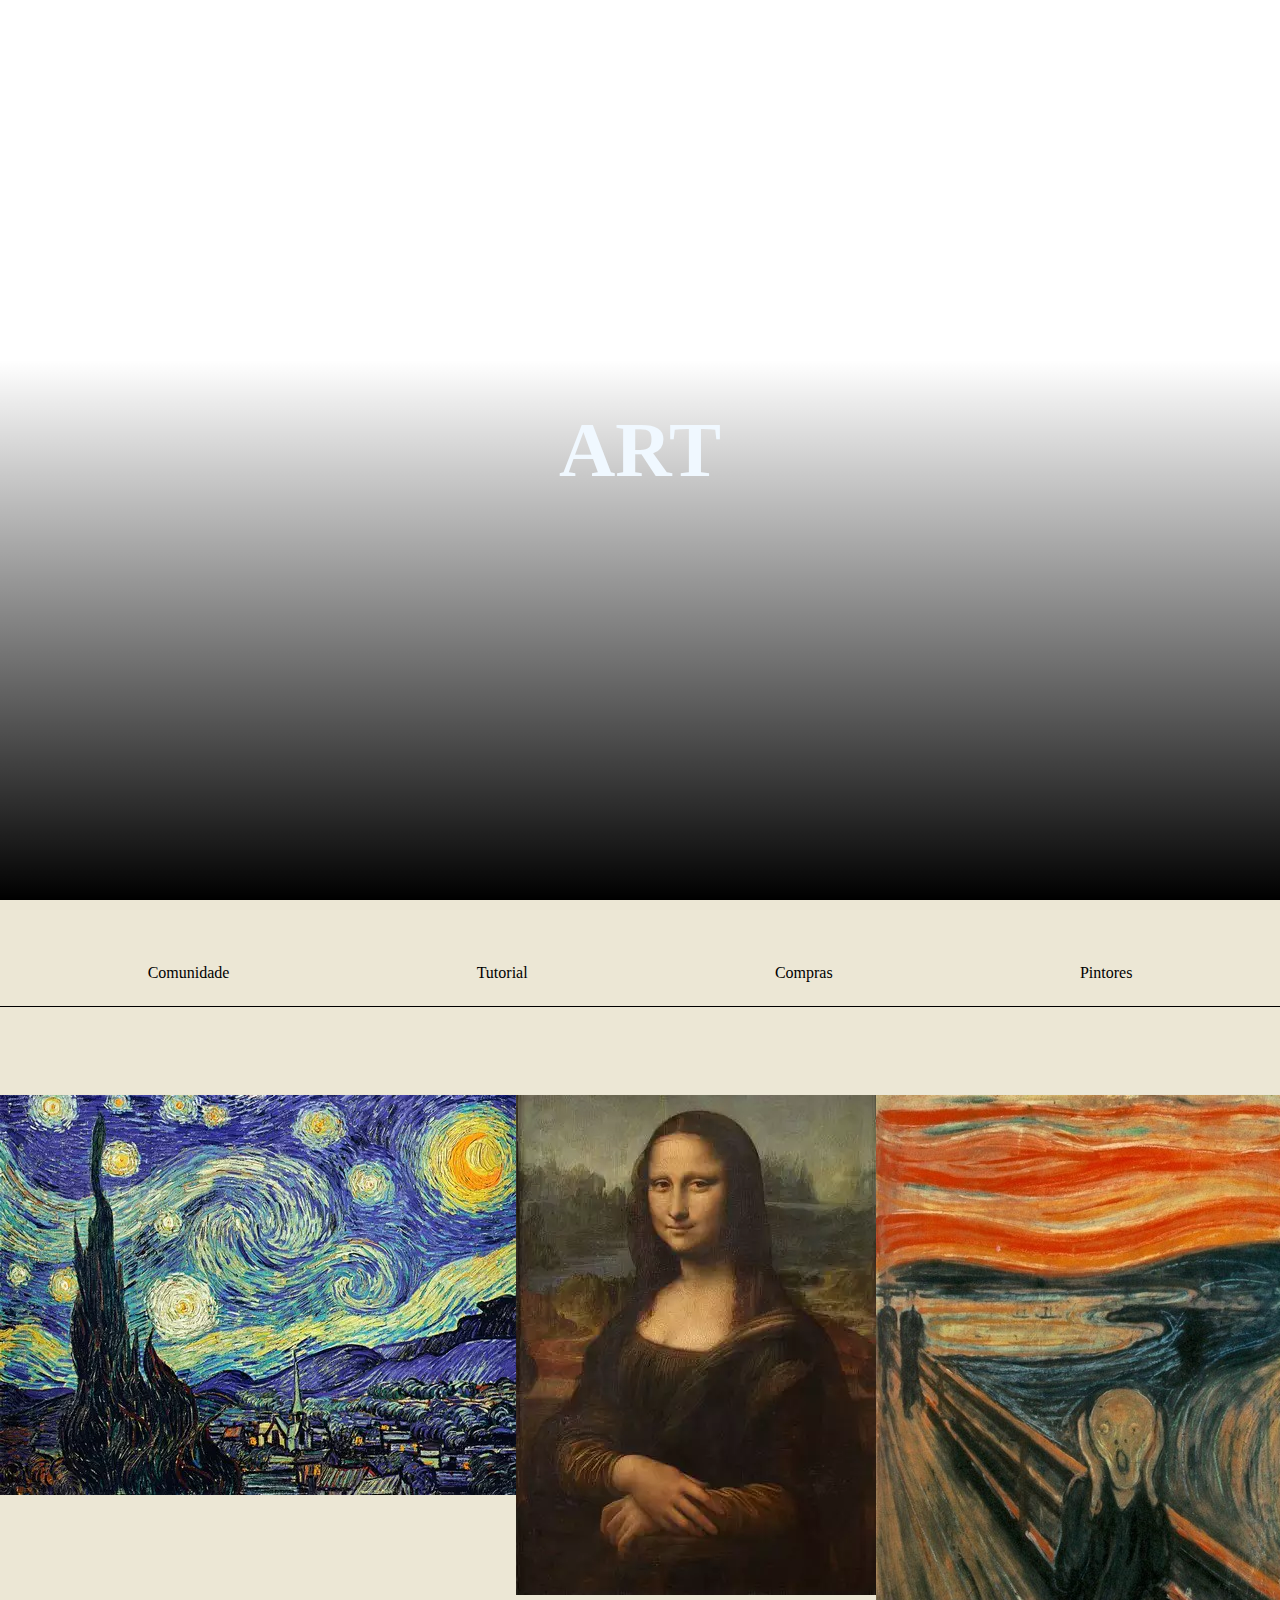
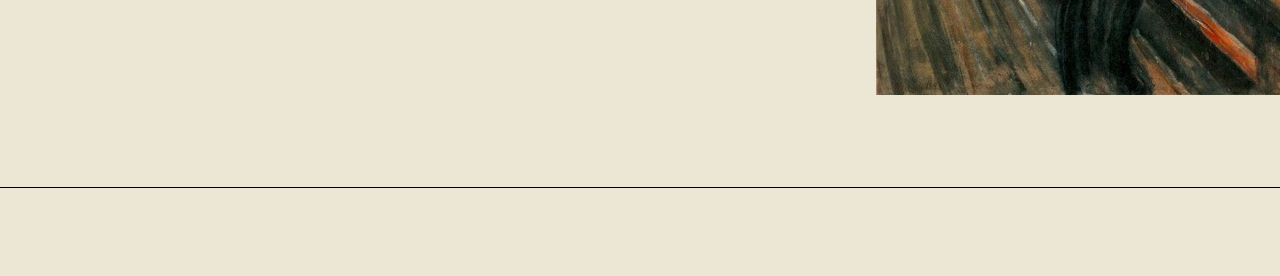
<file: index.html>
<!DOCTYPE html>
<html lang="pt-br">
<head>
    <meta charset="UTF-8">
    <meta http-equiv="X-UA-Compatible" content="IE=edge">
    <meta name="viewport" content="width=device-width, initial-scale=1.0">
    <title>ATR</title>
    <link rel="stylesheet" href="estilos.css">
</head>
<body>
    <div class="wrapper">
        <section class="module parallax parallax-1">
            <h1>ART</h1>
        </section>
        <section class="module content">
            <div class="cabecalho-menu">
                <a class="cabecalho-menu-item"> Comunidade </a>
                <a class="cabecalho-menu-item"> Tutorial </a>
                <a class="cabecalho-menu-item"> Compras </a>
                <a class="cabecalho-menu-item"> Pintores </a>
            </div>
        </section>

        <section class="pinturas">
            <div class="cabecalho-pintura">
                <a href="noiteestrelada.html"> <img src="imagens/a-noite-estrelada.webp" >
                <a href="monalisa.html"> <img src="imagens/mona-lisa.webp" >
                <a href="ogrito.html"> <img src="imagens/the-scream.jpg" >
            </div>
        </section>
        <section class="module content">
            <div class="cabecalho-menu">
            </div>
        </section>

    </div>
</body>
</html>
</file>
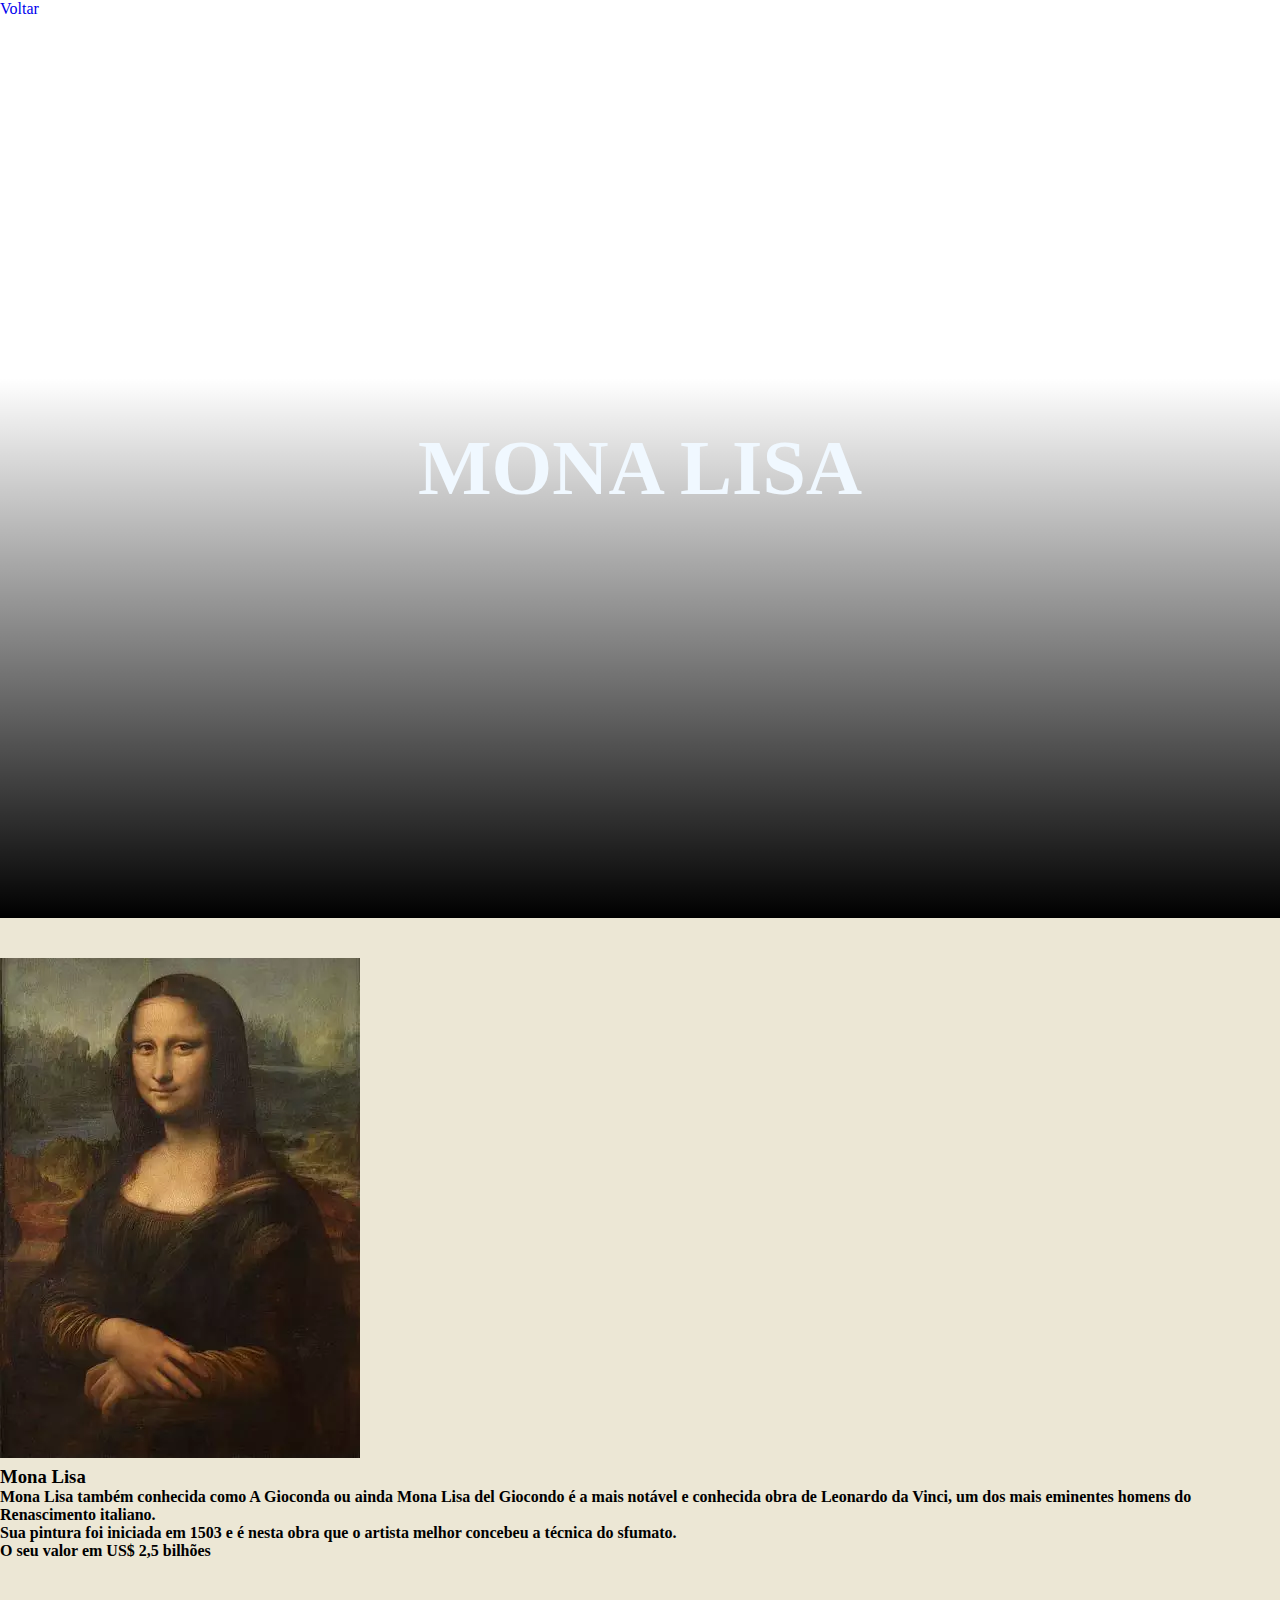
<file: monalisa.html>
<!DOCTYPE html>
<html lang="pt-br">
<head>
    <meta charset="UTF-8">
    <meta http-equiv="X-UA-Compatible" content="IE=edge">
    <meta name="viewport" content="width=device-width, initial-scale=1.0">
    <title>Mona Lisa</title>
    <link rel="stylesheet" href="estilos.css">

</head>
<body>
    <a href="index.html">Voltar</a>
    <div class="wrapper">

        <section class="module parallax parallax-3">
            <h1>Mona Lisa</h1>
        </section>

        <section class="module content">
            <div class="informacoes">
                <h1><img src="imagens/mona-lisa.webp"></h1>
                <h3>Mona Lisa </h3>
                <h4>Mona Lisa também conhecida como A Gioconda ou ainda Mona Lisa del Giocondo é a mais notável e conhecida obra de Leonardo da Vinci, um dos mais eminentes homens do Renascimento italiano.</h4>
                <h4>  Sua pintura foi iniciada em 1503 e é nesta obra que o artista melhor concebeu a técnica do sfumato.</h4>
                <h4> O seu valor em US$ 2,5 bilhões</h4>
            </div>
            </section>
</body>
</html>
</file>
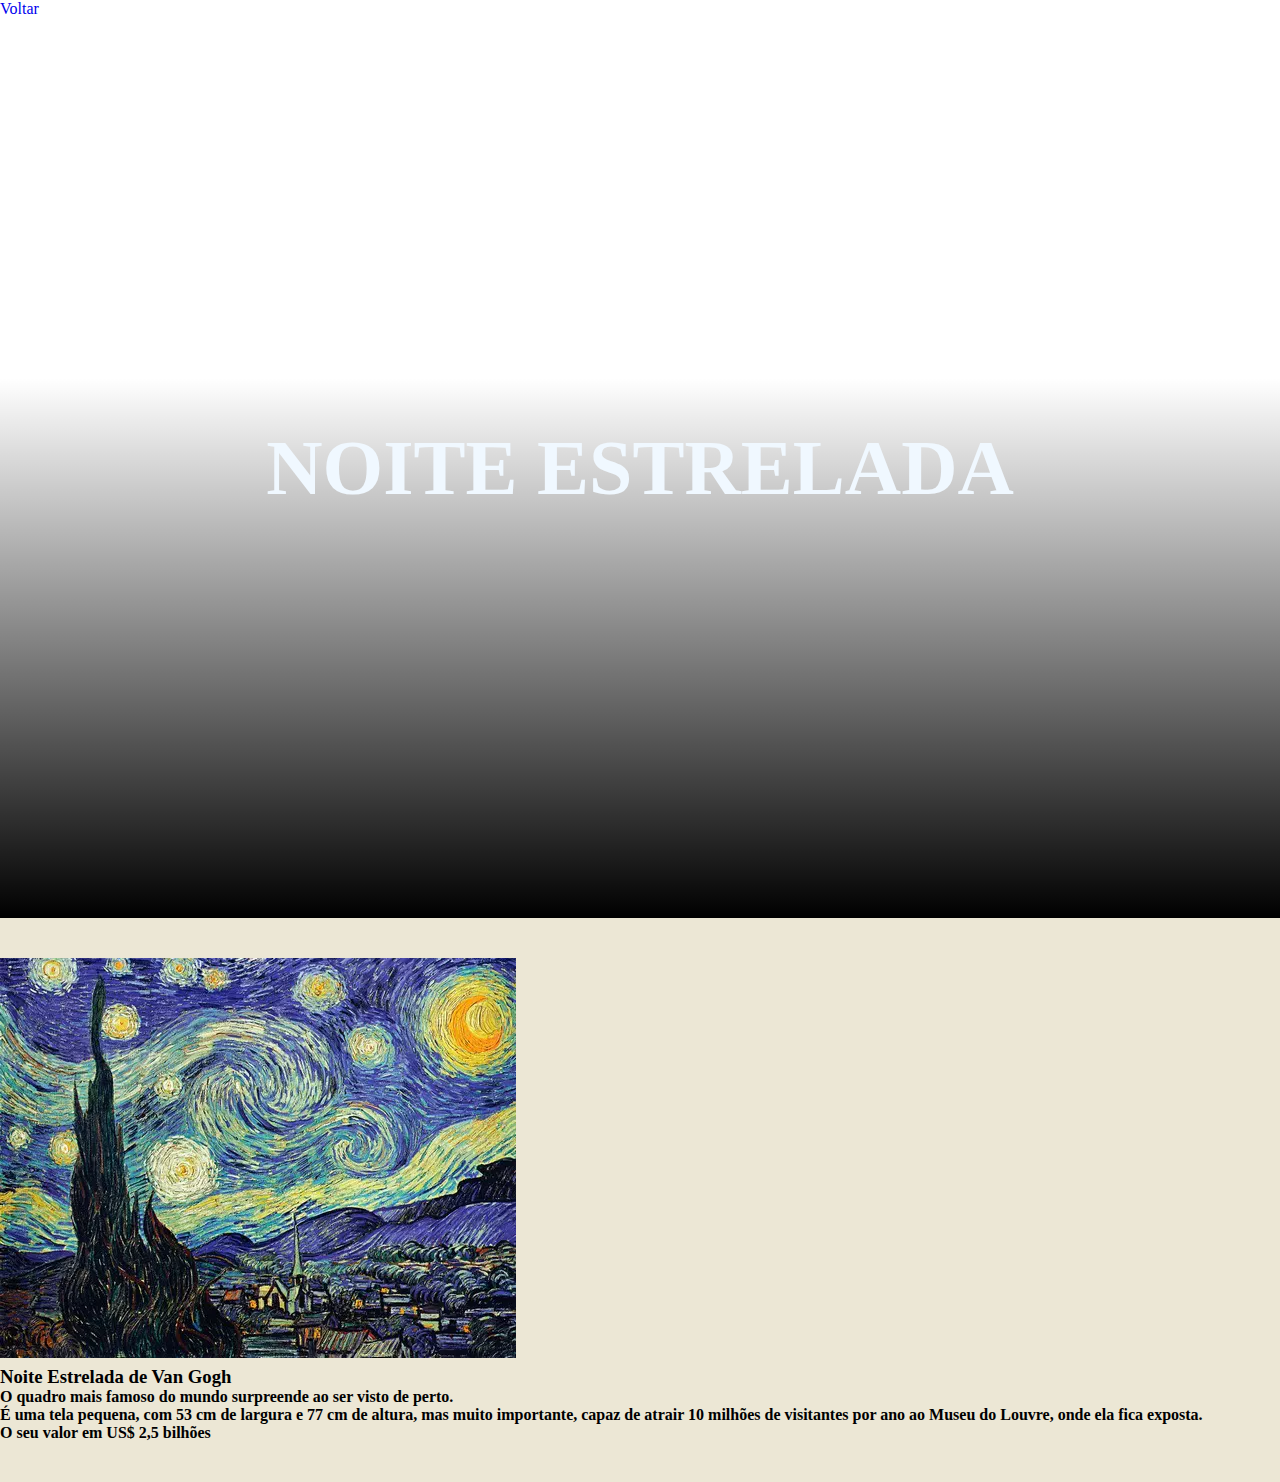
<file: noiteestrelada.html>
<!DOCTYPE html>
<html lang="pt-br">
<head>
    <meta charset="UTF-8">
    <meta http-equiv="X-UA-Compatible" content="IE=edge">
    <meta name="viewport" content="width=device-width, initial-scale=1.0">
    <title>Noite Estrelada</title>
    <link rel="stylesheet" href="estilos.css">
</head>
<body>
    <a href="index.html">Voltar</a>
    <div class="wrapper">

        <section class="module parallax parallax-2">
            <h1>NOITE ESTRELADA</h1>
        </section>

        <section class="module content">
            <div class="informacoes">
                <h1><img src="imagens/a-noite-estrelada.webp"></h1>
                <h3>Noite Estrelada de Van Gogh</h3>
                <h4> O quadro mais famoso do mundo surpreende ao ser visto de perto.</h4>
                <h4> É uma tela pequena, com 53 cm de largura e 77 cm de altura, mas muito importante, capaz de atrair 10 milhões de visitantes por ano ao Museu do Louvre, onde ela fica exposta.</h4>
                <h4> O seu valor em US$ 2,5 bilhões</h4>
            </div>
            </section>

</body>
</html>
</file>
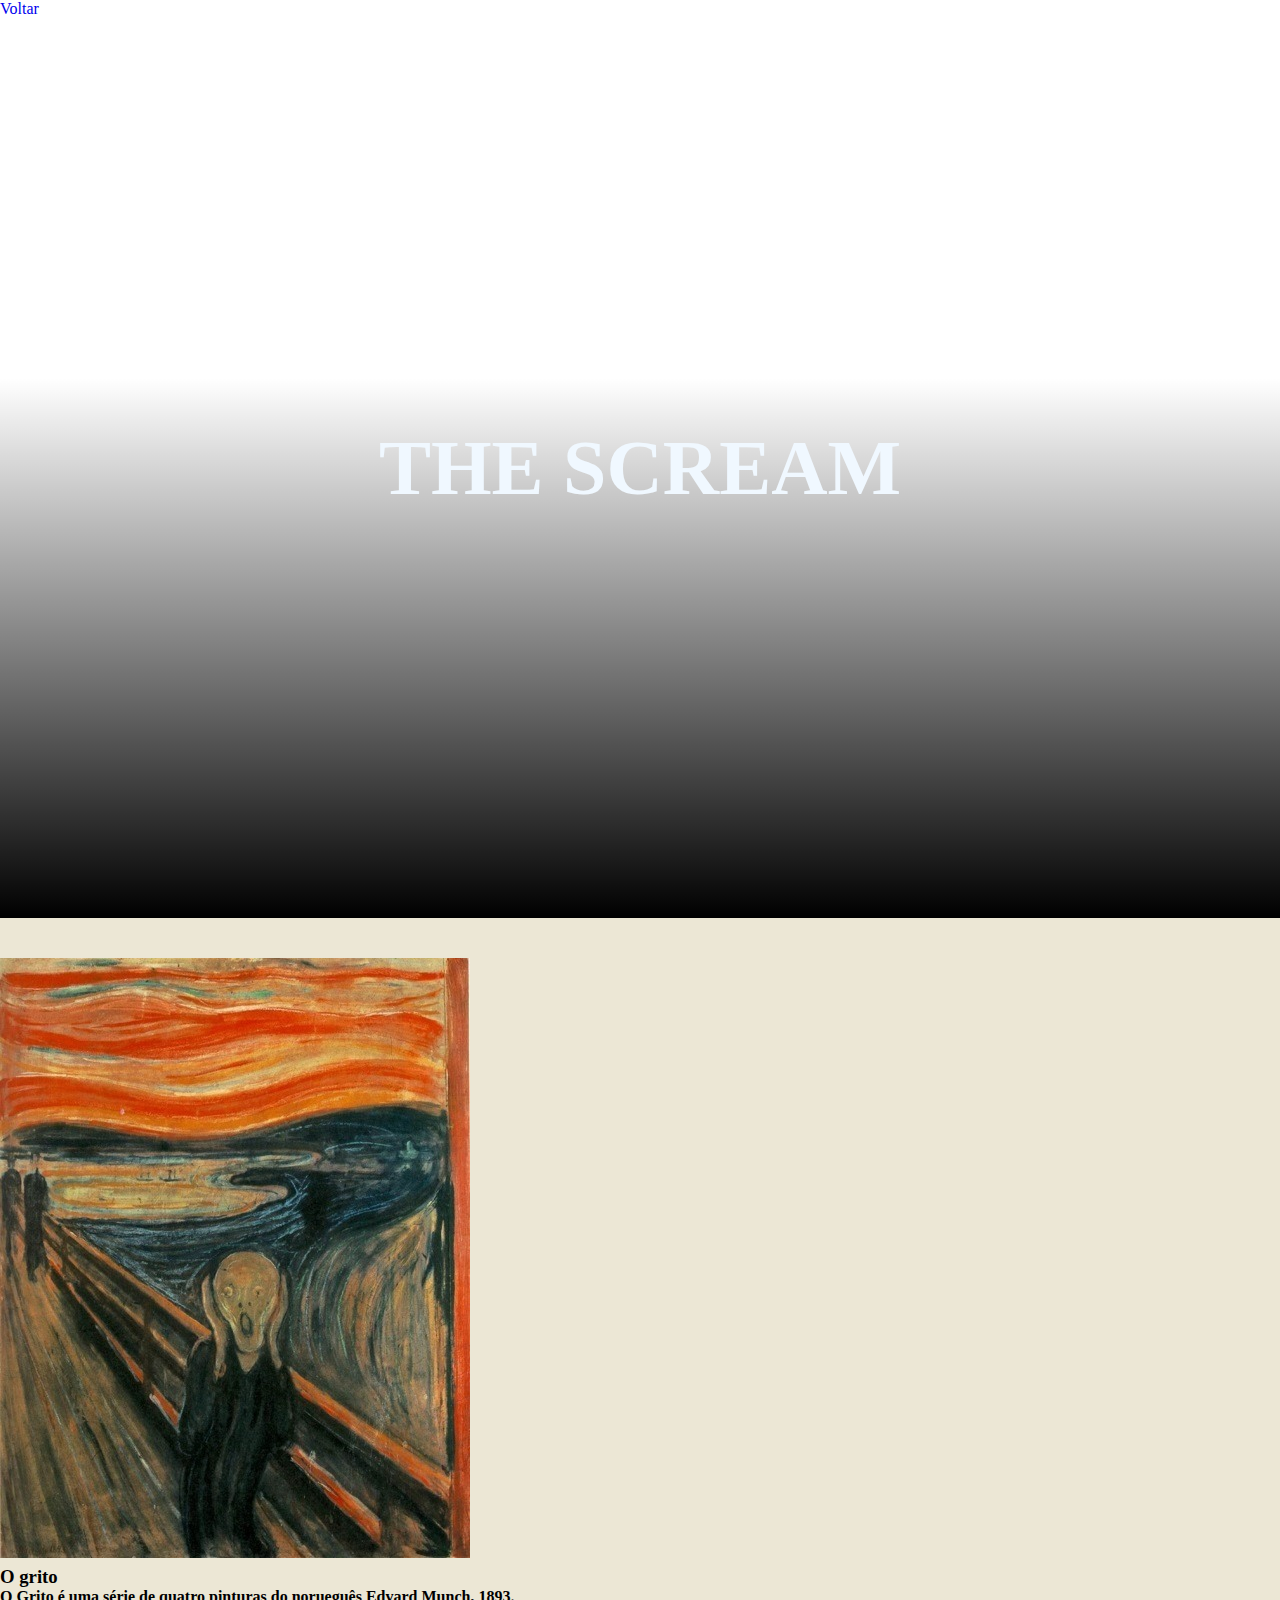
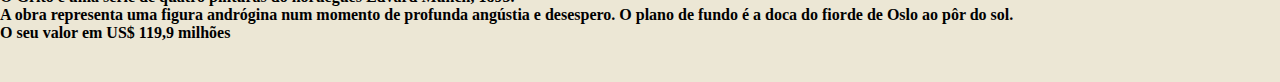
<file: ogrito.html>
<!DOCTYPE html>
<html lang="pt-br">
<head>
    <meta charset="UTF-8">
    <meta http-equiv="X-UA-Compatible" content="IE=edge">
    <meta name="viewport" content="width=device-width, initial-scale=1.0">
    <title>O grito</title>
    <link rel="stylesheet" href="estilos.css">

</head>
<body>
    <a href="index.html">Voltar</a>
    <div class="wrapper">

        <section class="module parallax parallax-4">
            <h1>THE SCREAM</h1>
        </section>

        <section class="module content">
            <div class="informacoes">
                <h1><img src="imagens/the-scream.jpg"></h1>
                <h3>O grito</h3>
                <h4>O Grito é uma série de quatro pinturas do norueguês Edvard Munch, 1893. </h4>
                <h4>A obra representa uma figura andrógina num momento de profunda angústia e desespero. O plano de fundo é a doca do fiorde de Oslo ao pôr do sol.</h4>
                <h4> O seu valor em  US$ 119,9 milhões</h4>
            </div>
            </section>
</body>
</html>
</file>
<file: estilos.css>
*{
    margin: 0;
    padding: 0;
    box-sizing: border-box;
    text-decoration: none;
}

.wrapper {
    width: 100%;
    margin: 0px auto;
}

div {
    display: block;
}

body {
    color: black;
    overflow-wrap: break-word;
    margin: 0px;
    padding: 0px;
}


section.module.parallax h1 {
    color: aliceblue;
    text-align: center;
    font-size: 78px;
    z-index: 50;
    text-transform: uppercase;
}

section.module.parallax {
    display: flex;
    flex-direction: column;
    justify-content: center;
    width: 100%;
    position: relative;
    background-attachment: fixed;
    background-size: cover;
    height: 100vh !important;
    overflow: hidden;
    background-position: 50% 50%;
    background-repeat: no-repeat;
}

section.module.parallax::after {
    content: "";
    height: 100%;
    width: 100%;
    position: absolute;
    background: linear-gradient(rgba(0, 0, 0, 0) 0px, rgba(0, 0, 0, 0) 40%, rgb(0, 0, 0) 100%);
}

section.module.parallax-1{
    background-image: url(https://images.creativemarket.com/0.1.0/ps/9544968/1200/800/m1/fpnw/wm0/france-paris-louvre-museum-and-the-pyramid-rf9938-v2-.jpg?1607438225&s=3be6937f7469265e37109ac7aaf2d9fc)
}

section.module.parallax-2{
    background-image: url(https://www.360meridianos.com/wp-content/uploads/2015/06/MoMA-NYC.jpg)
}
section.module.content {
    padding: 40px 0px;
    background: rgb(236, 231, 213);
}

section.module:last-child {
    margin-bottom: 0px;
}

.cabecalho-menu{
    display: flex;
    align-items: center;
    justify-content: space-around;
    padding: 24px;
    margin-bottom: 48px;
    border-bottom: 0.4px solid rgb(0, 0, 0);
}

.cabecalho-pintura{
    display: flex;
    justify-content:space-around;
    align-items:center;
    background-color: rgb(236, 231, 213) ;
    align-items:stretch ;
}

section.module.parallax-3{
    background-image: url(https://arteatevoce.com/wp-content/uploads/2019/07/monalisa.jpg)
}

section.module.parallax-4{
    background-image: url(https://s2.glbimg.com/6t2NvsAnnMZ1SbKlnYExzkSqUP4=/smart/e.glbimg.com/og/ed/f/original/2021/02/23/quadro_o_grito.jpg)
}
</file>
